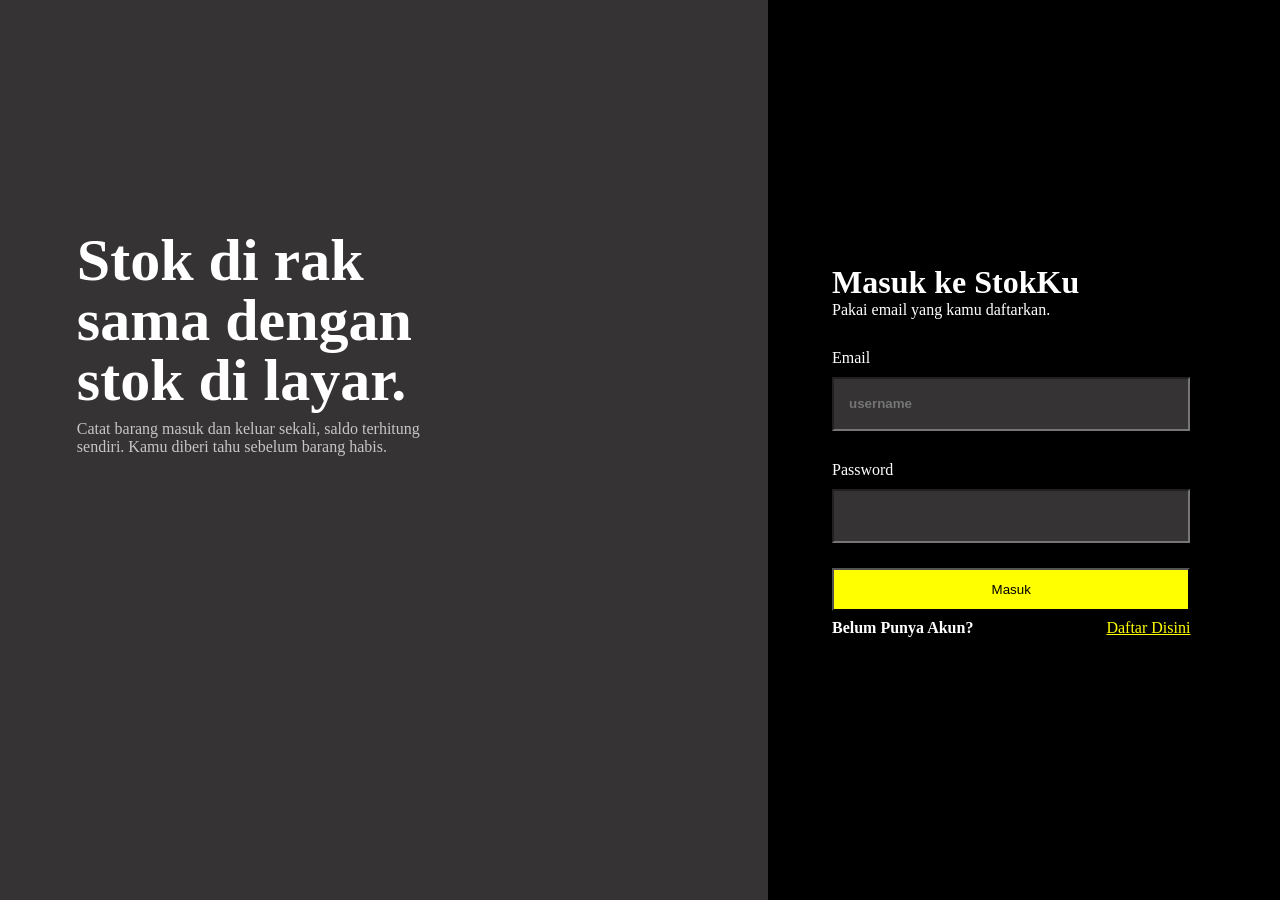
<file: index.html>
<!doctype html>
<html lang="en">
  <head>
    <meta charset="UTF-8" />
    <meta name="viewport" content="width=device-width, initial-scale=1.0" />
    <title>Stok.Ku</title>
    <link rel="stylesheet" href="style.css" />
  </head>

  <body>
    <div class="login-container">
      <div class="login-intro">
        <div class="login-intro-content">
          <h1>Stok di rak sama dengan stok di layar.</h1>
          <p>
            Catat barang masuk dan keluar sekali, saldo terhitung sendiri. Kamu
            diberi tahu sebelum barang habis.
          </p>
        </div>
      </div>

      <div class="login-form">
        <!-- Form login -->
        <h1>Masuk ke StokKu</h1>
        <a>Pakai email yang kamu daftarkan.</a>

        <form action="login.php" method="POST">
          <p>Email</p>
          <input
            class="input-bar"
            name="username"
            placeholder="username"
            required
          />
          <p>Password</p>
          <input class="input-bar" type="password" name="password" required />
          <button type="submit" name="submit">Masuk</button>
        </form>
        <div class="register-link">
          <b>Belum Punya Akun?</b>
          <a href="daftarakun.html">Daftar Disini</a>
        </div>
      </div>
    </div>
  </body>
</html>
</file>
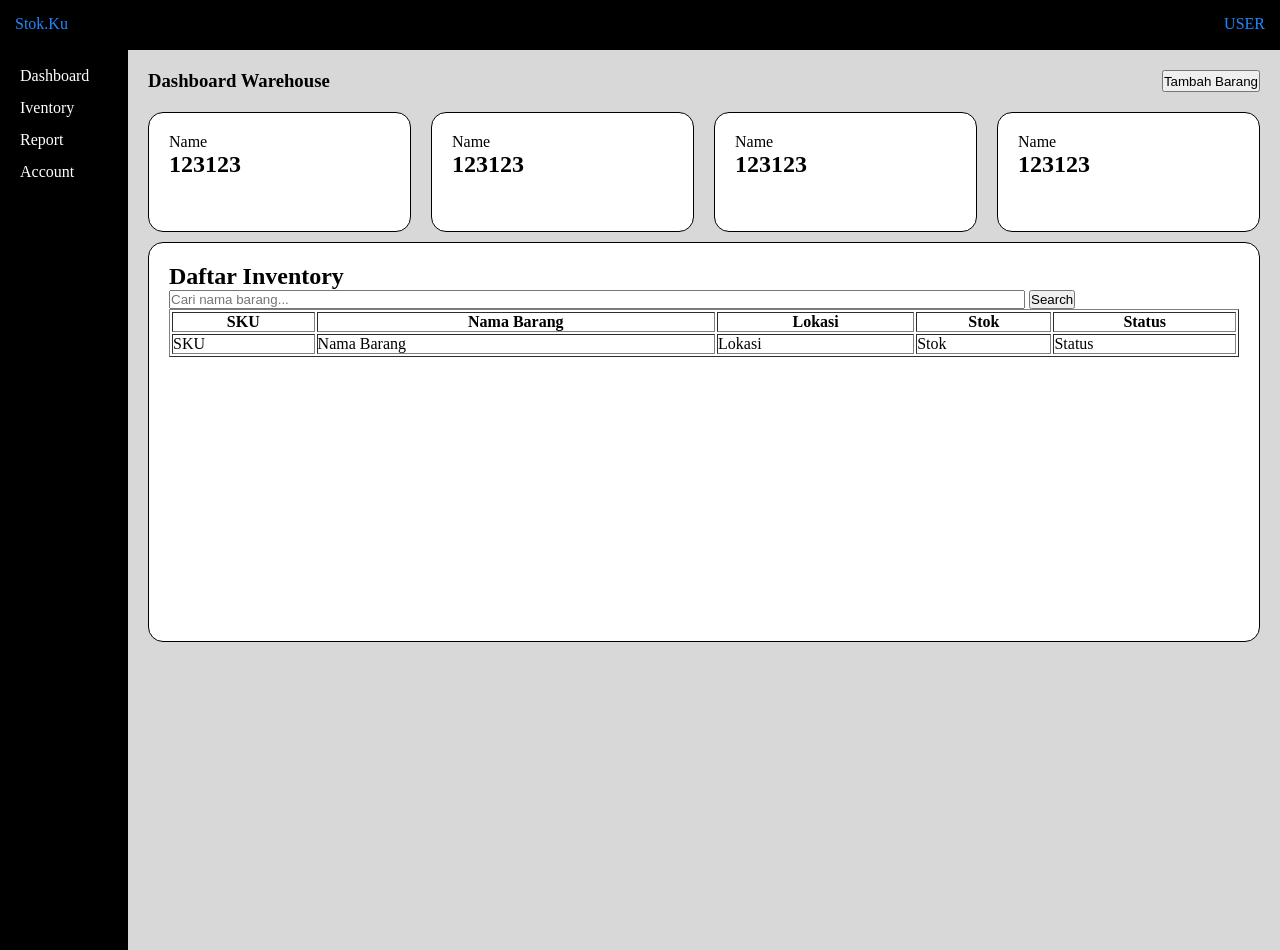
<file: account.html>
<!doctype html>
<html lang="en">
  <head>
    <meta charset="UTF-8" />
    <meta name="viewport" content="width=device-width, initial-scale=1.0" />
    <title>Document</title>
    <link rel="stylesheet" href="style.css" />
  </head>
  <body>
    <!--header-->
    <div class="header">
      <p>Stok.Ku</p>
      <p>USER</p>
    </div>
    <!--sidebar-->
    <div class="content">
      <div class="sidebar">
        <a href="dashboard.html">Dashboard</a>
        <a href="inventory.html">Iventory</a>
        <a href="report.html">Report</a>
        <a href="account.html">Account</a>
      </div>
      <main>
        <div class="title-main">
          <h3>Dashboard Warehouse</h3>
          <button class="">Tambah Barang</button>
        </div>

        <div class="display1">
          <div class="card-display">
            <p>Name</p>
            <h2>123123</h2>
          </div>
          <div class="card-display">
            <p>Name</p>
            <h2>123123</h2>
          </div>
          <div class="card-display">
            <p>Name</p>
            <h2>123123</h2>
          </div>
          <div class="card-display">
            <p>Name</p>
            <h2>123123</h2>
          </div>
        </div>

        <div class="daftar-inventory">
          <h2>Daftar Inventory</h2>
          <div class="inventory-title">
            <form action="" method="GET">
              <input
                type="text"
                name="keyword"
                placeholder="Cari nama barang..."
              />
              <button type="submit">Search</button>
            </form>
            <!--tambahin search by status-->
          </div>
          <div class="inventory-list">
            <table border="1">
              <!--judul-->
              <tr>
                <th>SKU</th>
                <th>Nama Barang</th>
                <th>Lokasi</th>
                <th>Stok</th>
                <th>Status</th>
              </tr>
              <!--isi-->
              <tr>
                <td>SKU</td>
                <td>Nama Barang</td>
                <td>Lokasi</td>
                <td>Stok</td>
                <td>Status</td>
              </tr>
            </table>
          </div>
        </div>
      </main>
    </div>
  </body>
</html>
</file>
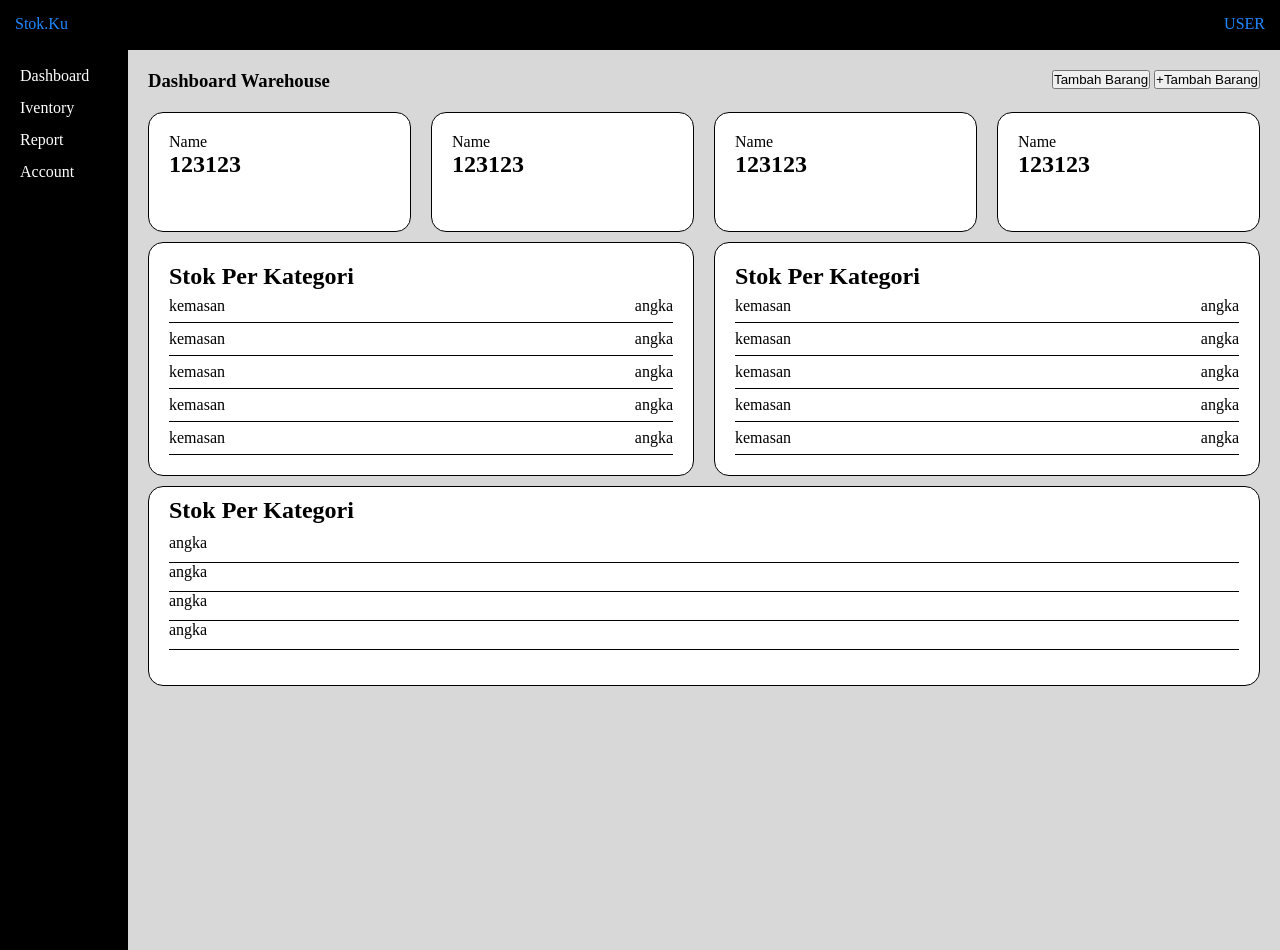
<file: inventory.html>
<!doctype html>
<html lang="en">
  <head>
    <meta charset="UTF-8" />
    <meta name="viewport" content="width=device-width, initial-scale=1.0" />
    <title>Document</title>
    <link rel="stylesheet" href="style.css" />
  </head>
  <body>
    <!--header-->
    <div class="header">
      <p>Stok.Ku</p>
      <p>USER</p>
    </div>
    <!--sidebar-->
    <div class="content">
      <div class="sidebar">
        <a href="dashboard.html">Dashboard</a>
        <a href="inventory.html">Iventory</a>
        <a href="report.html">Report</a>
        <a href="account.html">Account</a>
      </div>

      <main>
        <div class="title-main">
          <h3>Dashboard Warehouse</h3>
          <div class="btn-inventory">
            <button class="">Tambah Barang</button>
            <button class="">+Tambah Barang</button>
          </div>
        </div>
        <div class="display1">
          <div class="card-display">
            <p>Name</p>
            <h2>123123</h2>
          </div>
          <div class="card-display">
            <p>Name</p>
            <h2>123123</h2>
          </div>
          <div class="card-display">
            <p>Name</p>
            <h2>123123</h2>
          </div>
          <div class="card-display">
            <p>Name</p>
            <h2>123123</h2>
          </div>
        </div>
        <div class="display2">
          <div class="card-display2">
            <h2>Stok Per Kategori</h2>
            <div>
              <p>kemasan</p>
              <p>angka</p>
            </div>
            <div class="garis"></div>

            <div>
              <p>kemasan</p>
              <p>angka</p>
            </div>
            <div class="garis"></div>
            <div>
              <p>kemasan</p>
              <p>angka</p>
            </div>
            <div class="garis"></div>
            <div>
              <p>kemasan</p>
              <p>angka</p>
            </div>
            <div class="garis"></div>
            <div>
              <p>kemasan</p>
              <p>angka</p>
            </div>
            <div class="garis"></div>
          </div>
          <div class="card-display2">
            <h2>Stok Per Kategori</h2>
            <div>
              <p>kemasan</p>
              <p>angka</p>
            </div>
            <div class="garis"></div>
            <div>
              <p>kemasan</p>
              <p>angka</p>
            </div>
            <div class="garis"></div>
            <div>
              <p>kemasan</p>
              <p>angka</p>
            </div>
            <div class="garis"></div>
            <div>
              <p>kemasan</p>
              <p>angka</p>
            </div>
            <div class="garis"></div>
            <div>
              <p>kemasan</p>
              <p>angka</p>
            </div>
            <div class="garis"></div>
          </div>
        </div>
        <div class="activity">
          <div class="card-activity">
            <h2>Stok Per Kategori</h2>
            <div>
              <p>angka</p>
            </div>
            <div class="garis"></div>
            <div>
              <p>angka</p>
            </div>
            <div class="garis"></div>
            <div>
              <p>angka</p>
            </div>
            <div class="garis"></div>
            <div>
              <p>angka</p>
            </div>
            <div class="garis"></div>
          </div>
        </div>
      </main>
    </div>
  </body>
</html>
</file>
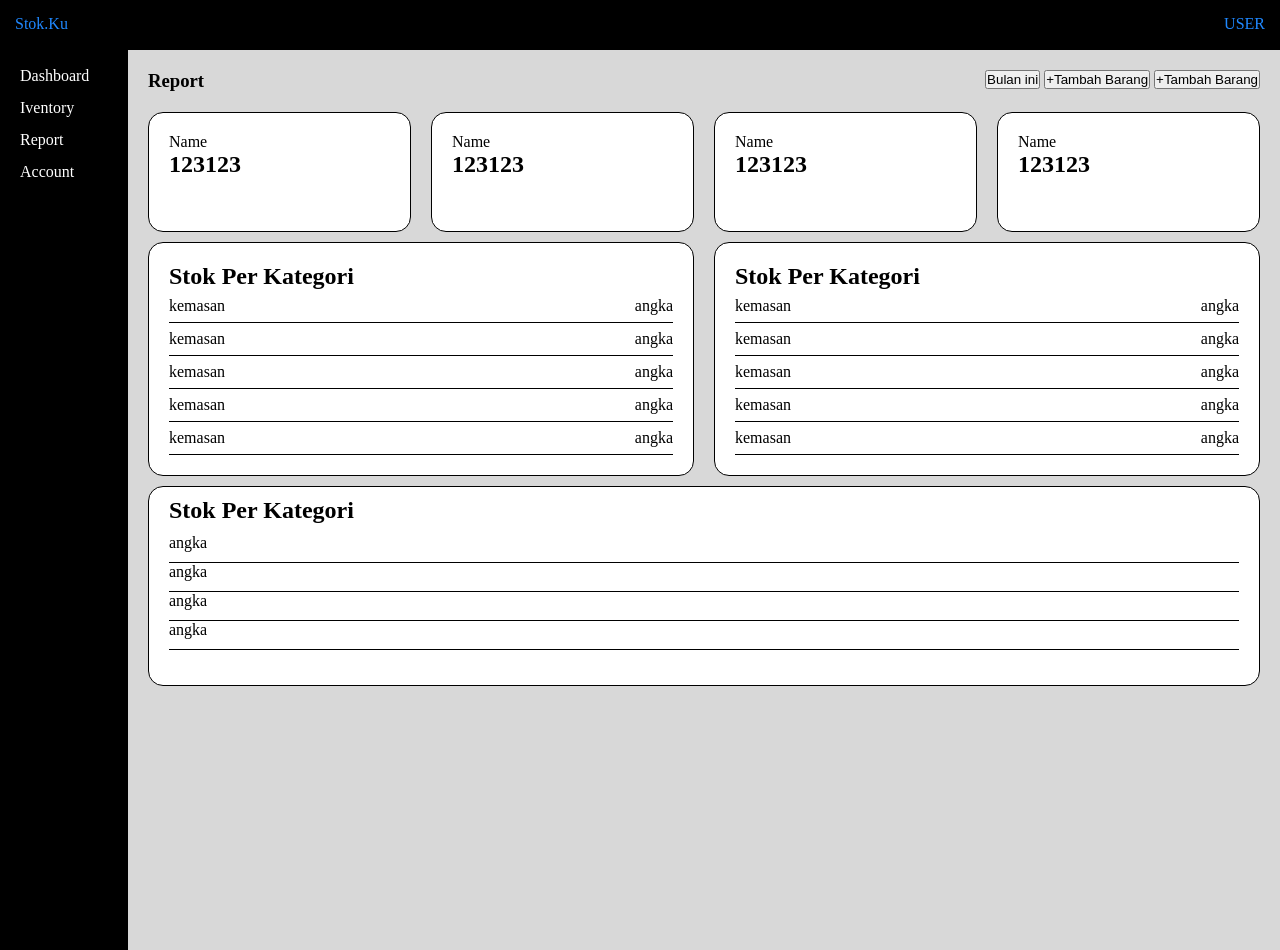
<file: report.html>
<!doctype html>
<html lang="en">
  <head>
    <meta charset="UTF-8" />
    <meta name="viewport" content="width=device-width, initial-scale=1.0" />
    <title>Document</title>
    <link rel="stylesheet" href="style.css" />
  </head>
  <body>
    <!--header-->
    <div class="header">
      <p>Stok.Ku</p>
      <p>USER</p>
    </div>
    <!--sidebar-->
    <div class="content">
      <div class="sidebar">
        <a href="dashboard.html">Dashboard</a>
        <a href="inventory.html">Iventory</a>
        <a href="report.html">Report</a>
        <a href="account.html">Account</a>
      </div>

      <main>
        <div class="title-main">
          <h3>Report</h3>
          <div class="btn-inventory">
            <button class="">Bulan ini</button>
            <button class="">+Tambah Barang</button>
            <button class="">+Tambah Barang</button>
          </div>
        </div>
        <div class="display1">
          <div class="card-display">
            <p>Name</p>
            <h2>123123</h2>
          </div>
          <div class="card-display">
            <p>Name</p>
            <h2>123123</h2>
          </div>
          <div class="card-display">
            <p>Name</p>
            <h2>123123</h2>
          </div>
          <div class="card-display">
            <p>Name</p>
            <h2>123123</h2>
          </div>
        </div>
        <div class="display2">
          <div class="card-display2">
            <h2>Stok Per Kategori</h2>
            <div>
              <p>kemasan</p>
              <p>angka</p>
            </div>
            <div class="garis"></div>

            <div>
              <p>kemasan</p>
              <p>angka</p>
            </div>
            <div class="garis"></div>
            <div>
              <p>kemasan</p>
              <p>angka</p>
            </div>
            <div class="garis"></div>
            <div>
              <p>kemasan</p>
              <p>angka</p>
            </div>
            <div class="garis"></div>
            <div>
              <p>kemasan</p>
              <p>angka</p>
            </div>
            <div class="garis"></div>
          </div>
          <div class="card-display2">
            <h2>Stok Per Kategori</h2>
            <div>
              <p>kemasan</p>
              <p>angka</p>
            </div>
            <div class="garis"></div>
            <div>
              <p>kemasan</p>
              <p>angka</p>
            </div>
            <div class="garis"></div>
            <div>
              <p>kemasan</p>
              <p>angka</p>
            </div>
            <div class="garis"></div>
            <div>
              <p>kemasan</p>
              <p>angka</p>
            </div>
            <div class="garis"></div>
            <div>
              <p>kemasan</p>
              <p>angka</p>
            </div>
            <div class="garis"></div>
          </div>
        </div>
        <div class="activity">
          <div class="card-activity">
            <h2>Stok Per Kategori</h2>
            <div>
              <p>angka</p>
            </div>
            <div class="garis"></div>
            <div>
              <p>angka</p>
            </div>
            <div class="garis"></div>
            <div>
              <p>angka</p>
            </div>
            <div class="garis"></div>
            <div>
              <p>angka</p>
            </div>
            <div class="garis"></div>
          </div>
        </div>
      </main>
    </div>
  </body>
</html>
</file>
<file: style.css>
* {
    margin: 0;
    padding: 0;
    box-sizing: border-box;
}

.login-container{
    display: flex;
}

.login-intro{
    background-color: rgb(53, 51, 51);
    color: white;
    width: 60%;
    height: 100vh;

    display: flex;
    flex-direction: column;
}
.login-intro-content{
    width: 50%;
    top:50px;
    margin-left: 10%;
    margin-top:30%;
}
.login-intro-content h1{
   font-size: 60px;
   line-height: 1;
   margin-bottom: 10px;
}
.login-intro-content p{
   color: rgb(198, 198, 199);
}

.login-form{
    display: flex;
    flex-direction: column;
    justify-content: center;
    padding-left: 5%;
    width:40%;
    background-color: rgb(0, 0, 0);
    height: 100vh;
    color:white;
}
.login-form p{
margin-top: 30px;
}

.input-bar{
    margin-top: 10px;
    width:80%;
    height: 20%;
    max-width: 400px;
    background-color: rgb(53, 51, 51);
    color: white;
    font-weight: bold;
    padding: 12px 15px;
}
.login-form button {
    margin-top: 25px;
    width: 80%;
    max-width: 400px;
    padding: 12px;
    background-color: yellow;
}
.register-link{
    display: flex;
    align-items: center;
    justify-content: space-between;
    width:80%;
    margin-top: 30px;
}
.register-link a{
   color: yellow;

}
.header{
    display: flex;
    justify-content: space-between;
    background-color: black;
    width: 100%;
    height: 50px;
    color: white;
    padding: 15px;
    position: fixed;
}
.header p {
    color: rgb(31, 136, 255);
}

.sidebar{
    display: flex;
    flex-direction: column;
    width: 10%;
    background-color: rgb(0, 0, 0);
    height: 100vh;
    padding: 10px;
    line-height: 2;
    position: fixed;
    top: 50px;
}
.sidebar a{
    color: white;
    text-decoration: none;
    padding-left: 10px;
    border-radius: 10px;
}
.sidebar a:hover{
    background-color: rgb(31, 136, 255);
}

.content {
    display: flex;
}

main {
    flex: 1;
    padding: 20px;
    margin-left: 10%;
    margin-top: 50px;
    background-color: rgb(216, 216, 216);
    height: 100vh;
}

.title-main{
    display: flex;
    justify-content: space-between;
}

.display1{
    display: flex;
    justify-content: center;
    width: 100%;
    height: 150px;
    gap: 20px;

}
.card-display{
    border-radius: 15px;
    width: 25%;
    height: 80%;
    background-color: white;
    border: 1px solid black;
    padding: 20px;
    margin-top: 20px;
}
.daftar-inventory{
    width: 100%;
    height: 400px;
    background-color: white;
    border:1px solid black;
    border-radius: 15px;
    padding: 20px;
}
.inventory-title{
    display: flex;
    width: 100%;
}
.inventory-title form{
    width: 100%;
}
.inventory-title form input{
    width: 80%;
}

.inventory-list table{
    width: 100%;
}

/* inventory */

.display2{
    display: flex;
    gap: 20px;

}

.card-display2{
    width: 50%;
    background-color: white;
    border: 1px solid black;
    padding: 20px;
    border-radius: 15px;
}
.card-display2 p{
line-height: 2;
}
.garis{
background-color: black;
width: 100%;
height: 1px;
}
.card-display2 div{
    display: flex;
    justify-content: space-between;
}
.activity{
    margin-top: 10px;
}
.card-activity{
    width: 100%;
    height: 200px;
    background-color: white;
    border: 1px solid black;
    padding-left: 20px;
    padding-right: 20px;
    padding-top: 10px;
    border-radius: 15px;
}
.card-activity h2{
margin-bottom: 10px;
}
.card-activity p{
margin-bottom: 10px;
}
</file>
